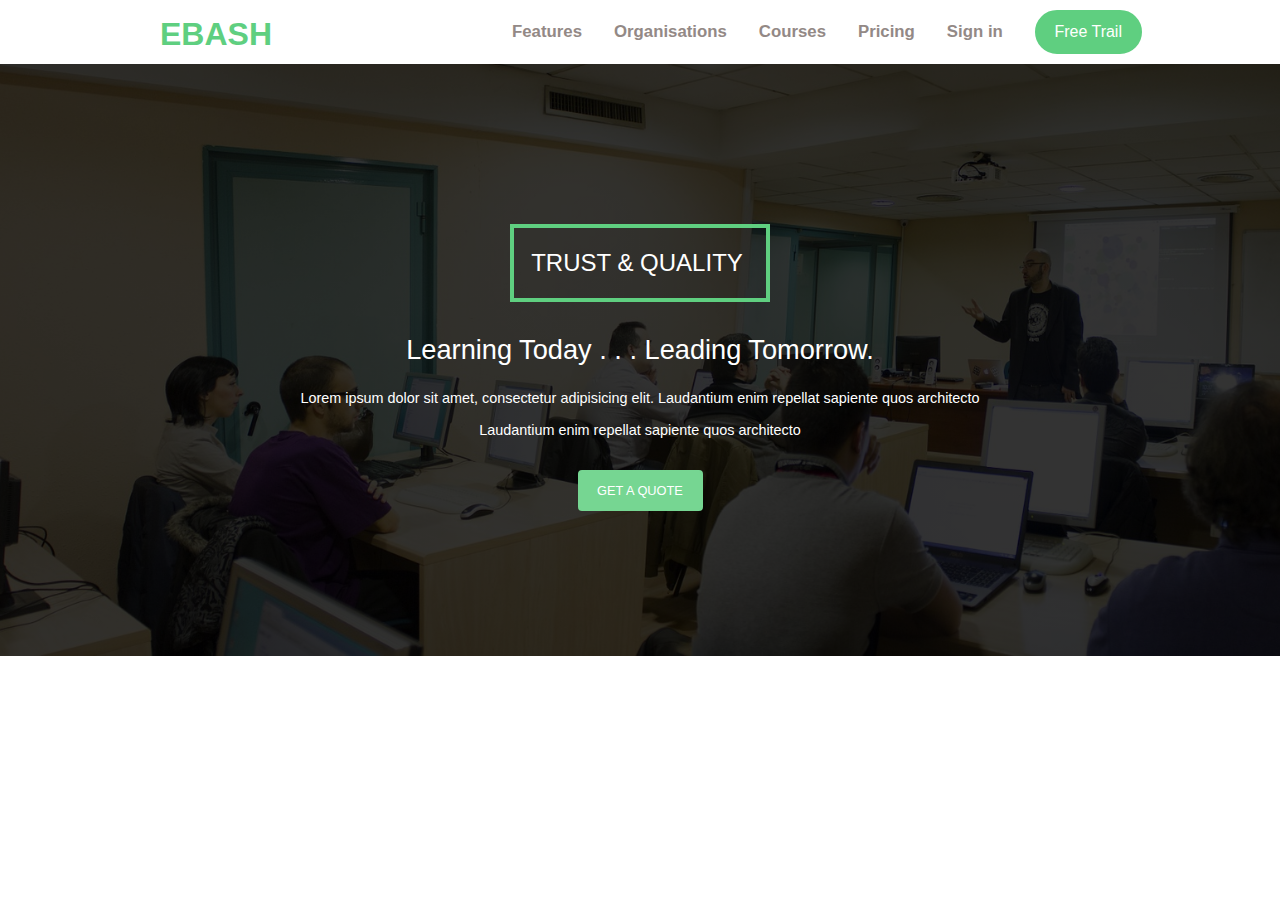
<file: index.html>
<!DOCTYPE html>
<html lang="en">
<head>
    <meta charset="UTF-8">
    <title>EBASH</title>
    <link rel="stylesheet" href="style.css">
</head>
<body>
    <main class="main">
        <div class="container">
            <div class="header">
                <div class="row">
                    <div class="logo">
                        <h1>EBASH</h1>
                    </div>
                    <div class="tabs">
                        <div class="features, tab">
                            <h2>Features</h2>
                        </div>
                        <div class="organisations, tab">
                            <h2>Organisations</h2>
                        </div>
                        <div class="courses, tab">
                            <h2>Courses</h2>
                        </div>
                        <div class="pricing, tab">
                            <h2>Pricing</h2>
                        </div>
                        <div class="sign_in, tab">
                            <h2>Sign in</h2>
                        </div>
                    </div>
                    <div class="btn">
                        <button class="button_1">Free Trail</button>
                    </div>
                </div>
            </div>
                <div class="row_2">
                    <div class="trust">
                        <span>TRUST & QUALITY</span>
                    </div>
                    <h3>Learning Today . . . Leading Tomorrow.</h3>
                    <h4 class="h4_1">Lorem ipsum dolor sit amet, consectetur adipisicing elit. Laudantium enim repellat sapiente quos architecto</h4>
                    <h4>Laudantium enim repellat sapiente quos architecto</h4>
                    <button class="button_2">GET A QUOTE</button>
                </div>
        </div>
    </main>
</body>
</html>
</file>
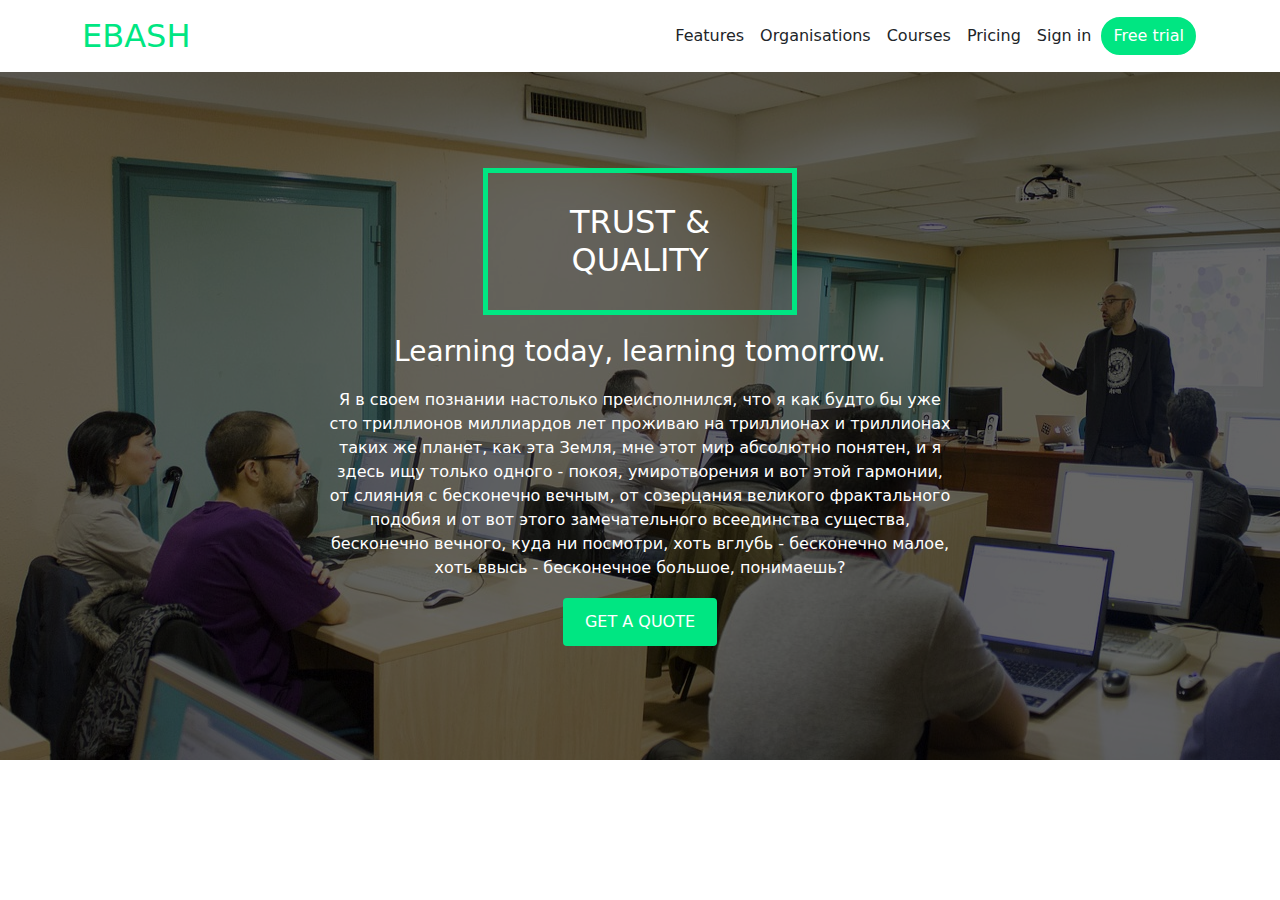
<file: SecondTask/index.html>
﻿<!DOCTYPE html>

<html lang="en" xmlns="http://www.w3.org/1999/xhtml">
<head>
    <meta charset="utf-8" />
    <title>Ebash</title>
    <!-- я вирішив накатить бутсрап вручну, бо через ссилку стилям чот хуєвато було -->
    <link href="css/bootstrap.min.css" rel="stylesheet" type="text/css" />
    <link href="css/main.css" rel="stylesheet" type="text/css" />
</head>
<body>
    <header class="p-3 bg-white">
        <div class="container">
            <div class="d-flex flex-wrap align-items-center justify-content-center justify-content-md-between">
                <a href="/" class="d-flex align-items-center col-md-3 mb-2 mb-md-0 text-dark text-decoration-none">
                    <h2 href="#" class="justify-content-center cyan mb-md-0">EBASH</h2>
                </a>
          
                <ul class="nav col-12 col-md-auto mb-2 mb-md-0 justify-content-center">

                </ul>
          
                <div class="nav col-12 col-md-auto mb-2 mb-md-0 text-end">
                    <li><a href="#" class="nav-link px-2 headrefs">Features</a></li>
                    <li><a href="#" class="nav-link px-2 headrefs">Organisations</a></li>
                    <li><a href="#" class="nav-link px-2 headrefs">Courses</a></li>
                    <li><a href="#" class="nav-link px-2 headrefs">Pricing</a></li>
                    <li><a href="#" class="nav-link px-2 headrefs">Sign in</a></li>
                    <button type="button" class="btn ovalbutton ovalbutton1">Free trial</button>
                </div>
            </div>
        </div>
    </header>
    <section class="py-5 text-center album office">
        <div class="row py-lg-5">
            <div class="col-lg-6 col-md-8 mx-auto">
                <h2 class="text-white recktangle">TRUST & QUALITY</h2>
                <h3 class="text-white uppertext">Learning today, learning tomorrow.</h3>
                <p class="text-white bottomtext">
                    Я в своем познании настолько преисполнился, что я как будто бы уже сто триллионов миллиардов лет проживаю на триллионах и триллионах таких же планет, как эта Земля, мне этот мир абсолютно понятен, и я здесь ищу только одного - покоя, умиротворения и вот этой гармонии, от слияния с бесконечно вечным, от созерцания великого фрактального подобия и от вот этого замечательного всеединства существа, бесконечно вечного, куда ни посмотри, хоть вглубь - бесконечно малое, хоть ввысь - бесконечное большое, понимаешь?
                </p>
                <p>
                    <a href="#" class="btn ovalbutton2">GET A QUOTE</a>
                </p>
            </div>
        </div>
    </section>
</body>
</html>
</file>
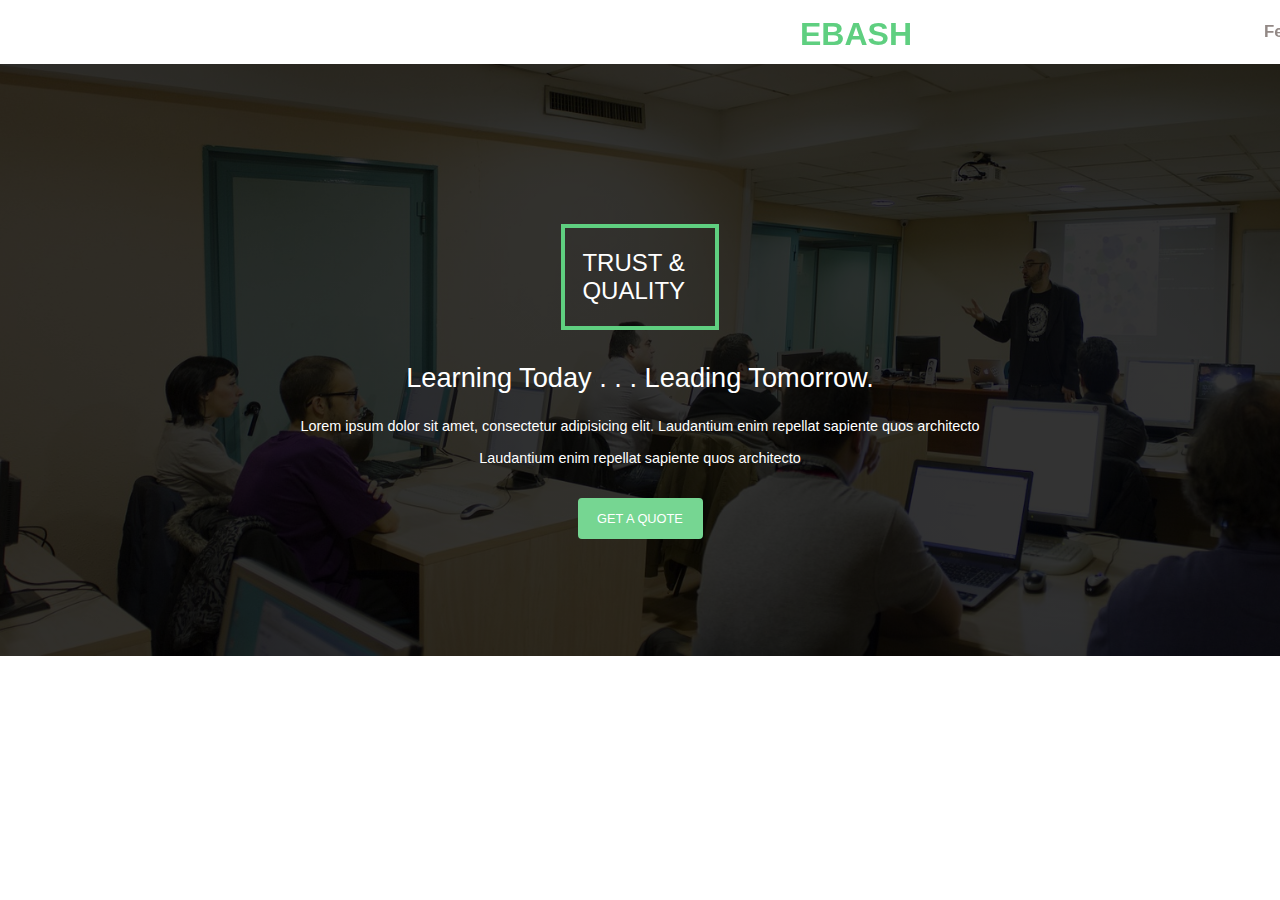
<file: FirstTask.html>
<!DOCTYPE html>
<html lang="en">
<head>
    <meta charset="UTF-8">
    <title>EBASH</title>
    <link rel="stylesheet" href="FirstTask.css">
</head>
<body>
    <main class="main">
        <div class="container">
            <div class="header">
                <div class="row">
                    <div class="logo">
                        <h1>EBASH</h1>
                    </div>
                    <div class="tabs">
                        <div class="features, tab">
                            <h2>Features</h2>
                        </div>
                        <div class="organisations, tab">
                            <h2>Organisations</h2>
                        </div>
                        <div class="courses, tab">
                            <h2>Courses</h2>
                        </div>
                        <div class="pricing, tab">
                            <h2>Pricing</h2>
                        </div>
                        <div class="sign_in, tab">
                            <h2>Sign in</h2>
                        </div>
                    </div>
                    <div class="btn">
                        <button class="button_1">Free Trail</button>
                    </div>
                </div>
            </div>
                <div class="row_2">
                    <div class="trust">
                        <span>TRUST & QUALITY</span>
                    </div>
                    <h3>Learning Today . . . Leading Tomorrow.</h3>
                    <h4 class="h4_1">Lorem ipsum dolor sit amet, consectetur adipisicing elit. Laudantium enim repellat sapiente quos architecto</h4>
                    <h4>Laudantium enim repellat sapiente quos architecto</h4>
                    <button class="button_2">GET A QUOTE</button>
                </div>
        </div>
    </main>
</body>
</html>
</file>
<file: style.css>
*{
    margin:0 0 0 0;
}
.row{
    display: flex;
    flex-direction: row;
    position: fixed;
    background-color: white;
    width: 100%;
    height: 4rem;
}
.header{
    height: 4rem;
}
.logo{
    font-family: sans-serif;
    color: rgb(95,207,128);
    margin-left: 10rem;
    cursor: pointer;
    margin-top: 1rem;
}
.logo:hover{
    color:rgb(94,94,94);
    transition: all 0.4s;
}
.tabs{
    display: flex;
    flex-direction: row;
    color: rgb(147,137,134);
    margin-left: 13rem;
    margin-right: 2rem;
    font-family: sans-serif;
    font-size: 0.7rem;
    align-items: center;
}
.tab{
    margin-left: 2rem;
    cursor: pointer;
}
.tab:hover{
    color: rgb(121,210,141);
    transition: all 0.4s;
}

.button_1{
    display: flex;
    align-items: baseline;
    font-size: 1rem;
    font-family: sans-serif;
    color: rgb(254,255,253);
    border: 2px solid rgb(95,207,128);
    padding: 0.7rem 1.1rem;
    border-radius: 3rem;
    background-color: rgb(95,207,128);
    margin-top: 0.6rem;
    cursor: pointer;
}
.button_1:hover{
    background-color: white;
    color: rgb(95,207,128);
    transition: all 0.4s;
}
.row_2{
    display: flex;
    flex-direction: column;
    align-items: center;
    height: 37rem;
    background: linear-gradient(rgba(0, 0, 0, 0.8), rgba(0, 0, 0, 0.8)), url(img/office.jpg) center no-repeat ;
    background-size:cover;
}
.trust{
    display: inline-flex;
    width: 17%;
    margin-top: 10rem;
    font-family: sans-serif;
    color: white;
    border: 4px solid rgb(95,207,128);
    padding: 1.3rem 1.1rem;
}
span{
    font-size: 1.5rem;
    font-weight: 500;

}
h3{
    color: white;
    font-family: sans-serif;
    font-size: 1.7rem;
    font-weight: 300;
    margin-top: 2rem;
}
.h4_1{
    margin-top: 1.5rem;
}
h4{
    color: white;
    font-family: sans-serif;
    font-size: 0.9rem;
    font-weight: 300;
    margin-top: 1rem;
}
.button_2{
    color: white;
    font-size: 0.8rem;
    background-color: rgb(118,214,146);
    border: 2px solid rgb(118,214,146);
    padding: 0.7rem 1.1rem;
    border-radius: 0.25rem;
    margin-top: 2rem;
    cursor: pointer;
}
.button_2:hover{
    background-color: white;
    color: rgb(118,214,146);
    transition: all 0.4s;
}
</file>
<file: SecondTask/css/main.css>
﻿.office {
    position: relative;
    background: url('../img/office.jpg') no-repeat center;
    z-index: 3;
}
    .office::before {
        content: '';
        position: absolute;
        top: 0;
        left: 0;
        right: 0;
        bottom: 0;
        background: rgba(0,0,0,.6);
        z-index: -1;
    }
.cyan{
    color: #00e682;
}
.cyan:hover {
    color: #212529;
}
.headrefs {
    color: #212529
}
.headrefs:hover {
    color: #00e682;
}
.ovalbutton {
    background-color: #00e682;
    border: 4px, #00e682;
    color: white;
    padding: 5px 10px;
    text-align: center;
    text-decoration: none;
    display: inline-block;
    font-size: 16px;
    margin: 1px 2px;
    border: 2px solid #00e682;
}
.ovalbutton1{
    border-radius: 20px;
}
.ovalbutton:hover{
    background-color: white;
    border: 2px solid #00e682;
    color: #00e682;
}
.ovalbutton2 {
    background-color: #00e682;
    border: none;
    color: white;
    padding: 10px 20px;
    text-align: center;
    text-decoration: none;
    display: inline-block;
    font-size: 16px;
    margin: 2px 1px;
    border: 2px solid #00e682;
}
.ovalbutton2:hover {
    background-color: transparent;
    border: 2px solid #00e682;
    color: #00e682;
}
.recktangle {
    margin: auto;
    max-width: 50%;
    border: 5px solid #00e682;
    padding: 30px;
}
.bottomtext{
    margin: 0, 40px;
}
.uppertext {
    margin: 20px;
}
</file>
<file: FirstTask.css>
*{
    margin:0 0 0 0;
}
.row{
    display: flex;
    flex-direction: row;
    position: fixed;
    background-color: white;
    width: 100%;
    height: 4rem;
}
.header{
    height: 4rem;
}
.logo{
    font-family: sans-serif;
    color: rgb(95,207,128);
    margin-left: 50rem;
    cursor: pointer;
    margin-top: 1rem;
}
.logo:hover{
    color:rgb(94,94,94);
    transition: all 0.4s;
}
.tabs{
    display: flex;
    flex-direction: row;
    color: rgb(147,137,134);
    margin-left: 20rem;
    margin-right: 2rem;
    font-family: sans-serif;
    font-size: 0.7rem;
    align-items: center;
}
.tab{
    margin-left: 2rem;
    cursor: pointer;
}
.tab:hover{
    color: rgb(121,210,141);
    transition: all 0.4s;
}

.button_1{
    display: flex;
    align-items: baseline;
    font-size: 1rem;
    font-family: sans-serif;
    color: rgb(254,255,253);
    border: 2px solid rgb(95,207,128);
    padding: 0.7rem 1.1rem;
    border-radius: 3rem;
    background-color: rgb(95,207,128);
    margin-top: 0.6rem;
    cursor: pointer;
}
.button_1:hover{
    background-color: white;
    color: rgb(95,207,128);
    transition: all 0.4s;
}
.row_2{
    display: flex;
    flex-direction: column;
    align-items: center;
    height: 37rem;
    background: linear-gradient(rgba(0, 0, 0, 0.8), rgba(0, 0, 0, 0.8)), url(img/office.jpg) center no-repeat ;
    background-size:cover;
}
.trust{
    display: inline-flex;
    width: 9%;
    margin-top: 10rem;
    font-family: sans-serif;
    color: white;
    border: 4px solid rgb(95,207,128);
    padding: 1.3rem 1.1rem;
}
span{
    font-size: 1.5rem;
    font-weight: 500;

}
h3{
    color: white;
    font-family: sans-serif;
    font-size: 1.7rem;
    font-weight: 300;
    margin-top: 2rem;
}
.h4_1{
    margin-top: 1.5rem;
}
h4{
    color: white;
    font-family: sans-serif;
    font-size: 0.9rem;
    font-weight: 300;
    margin-top: 1rem;
}
.button_2{
    color: white;
    font-size: 0.8rem;
    background-color: rgb(118,214,146);
    border: 2px solid rgb(118,214,146);
    padding: 0.7rem 1.1rem;
    border-radius: 0.25rem;
    margin-top: 2rem;
    cursor: pointer;
}
.button_2:hover{
    background-color: white;
    color: rgb(118,214,146);
    transition: all 0.4s;
}
</file>
